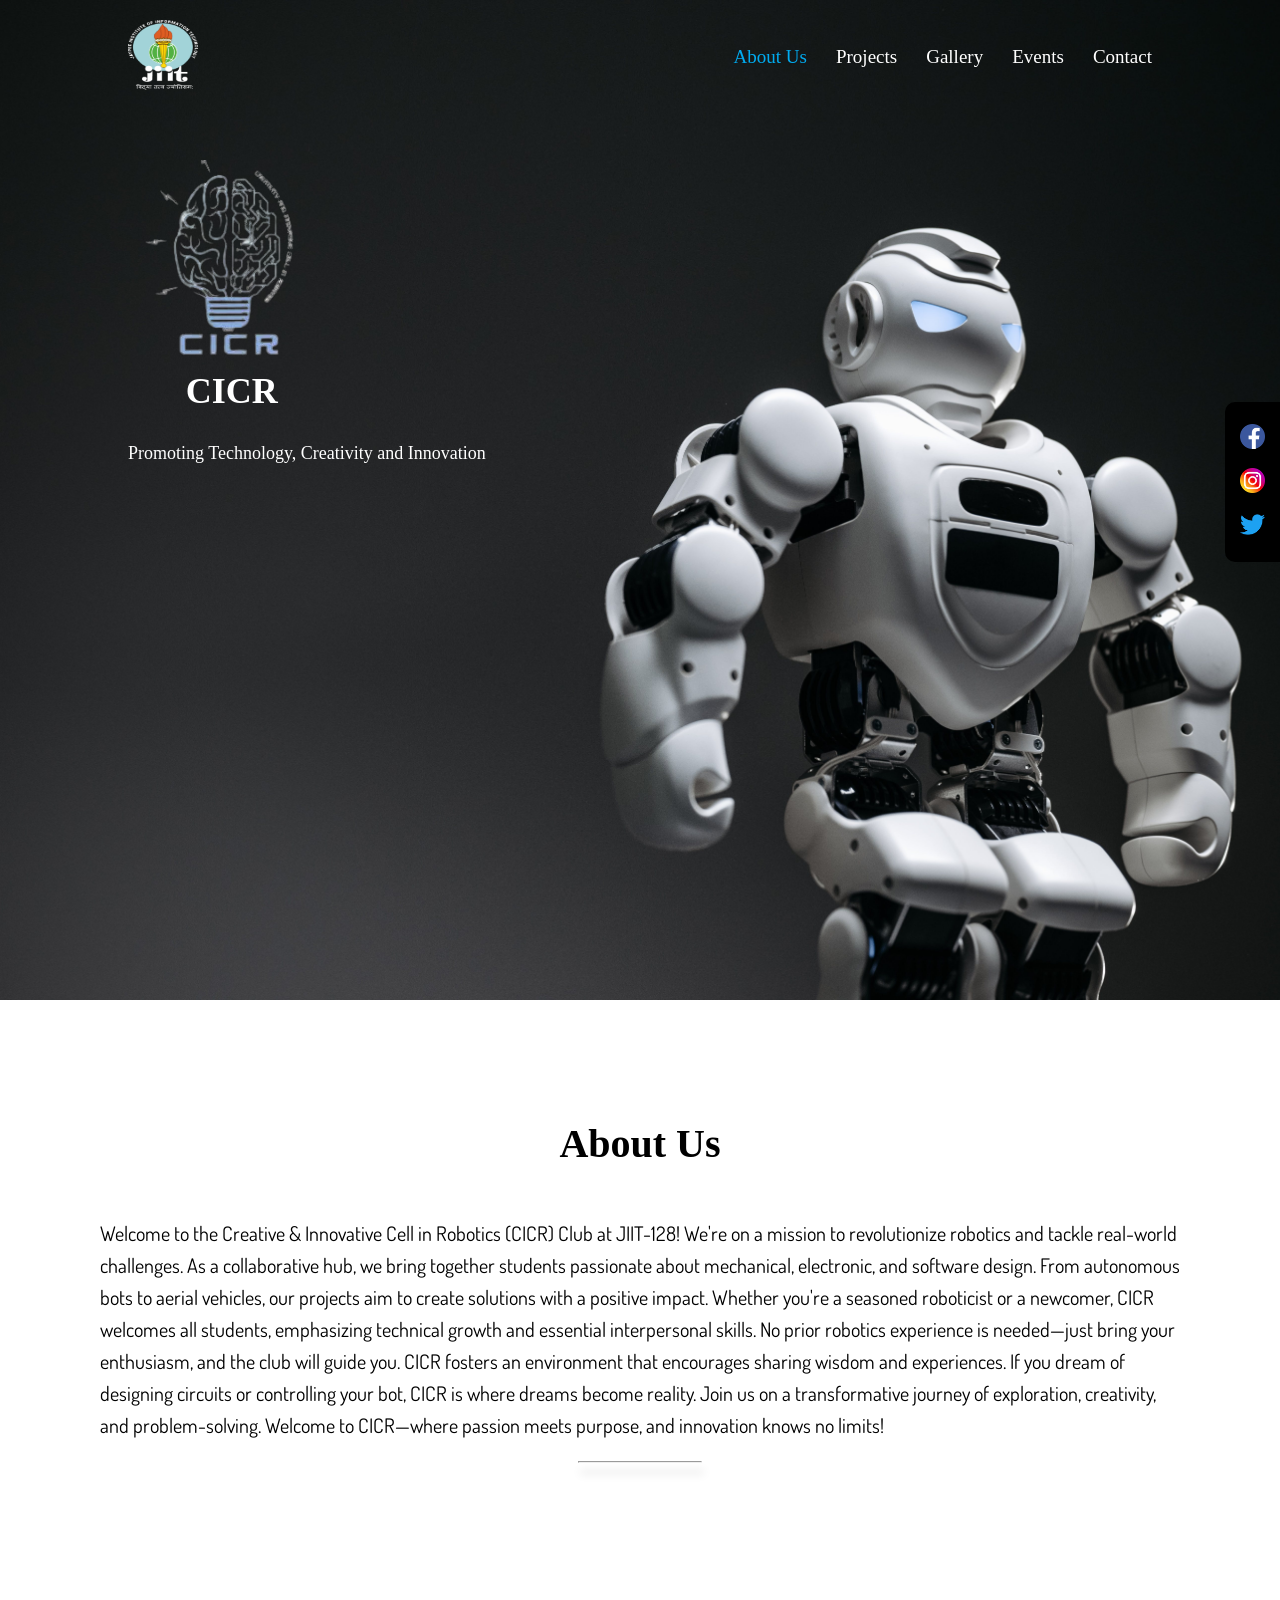
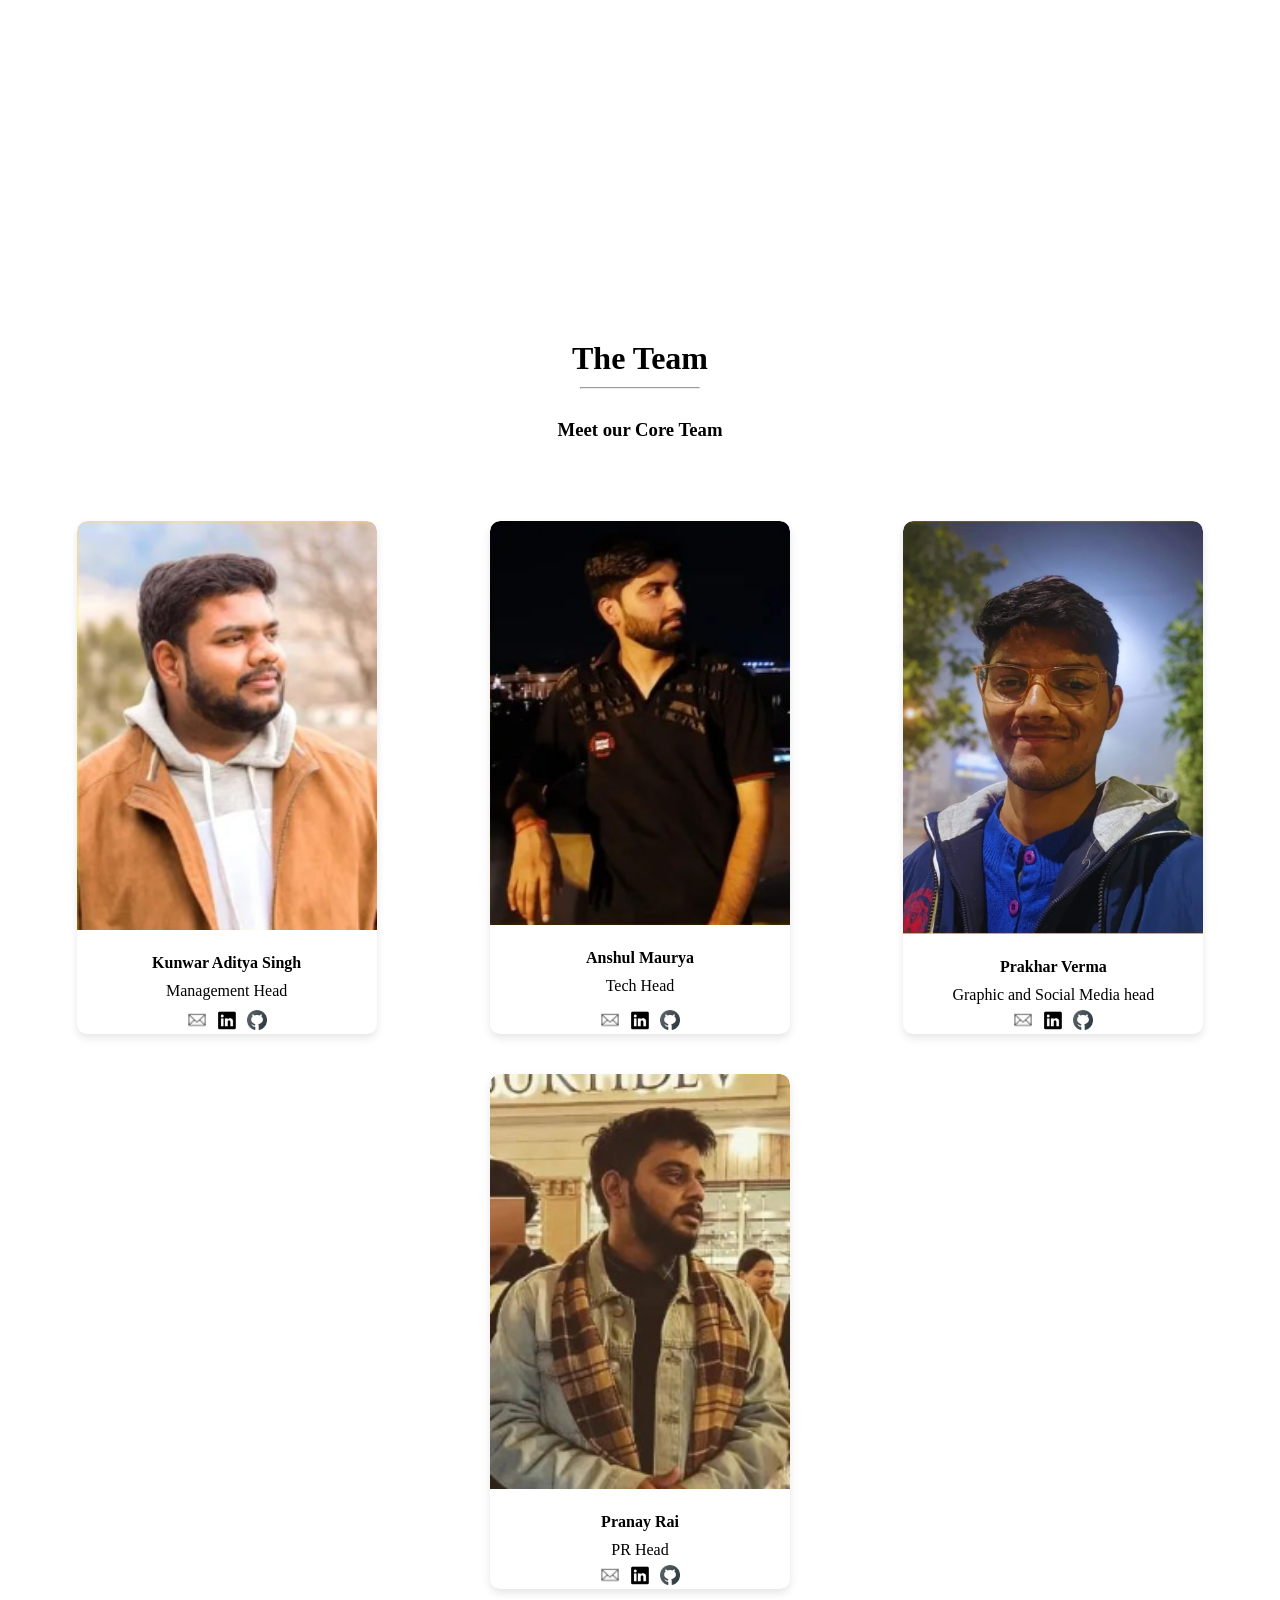
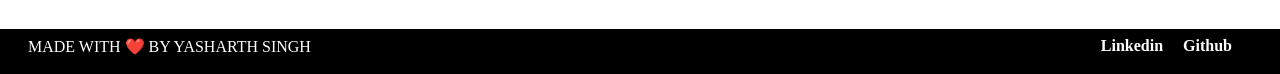
<file: homepage.html>
<!DOCTYPE html>
<html lang="en">
<head>
    <meta charset="UTF-8">
    <meta name="viewport" content="width=device-width, initial-scale=1.0">
    <title>CICR</title>
    <link rel="icon" href="./assests/CICR logo.png" type="icon">
    <link rel="stylesheet" href="./homepage.css">
    <link rel="stylesheet" href="https://fonts.googleapis.com/css2?family=Dosis:wght@300;400;500;600;700&display=swap">
    <link rel="stylesheet" href="https://fonts.googleapis.com/css2?family=Dosis:wght@300;400;500;600;700&family=Open+Sans:wght@300;400;600;700&display=swap">
</head>
<body>
    <div class="background-image-part">
        <header class="header" id="header">
            <a href="https://www.jiit.ac.in/" target="_blank"><img class="logo" src="./assests/JIIT Logo(White).png"></a>
            <nav class="navbar">
                <a href="javascript:void(0);" onclick="scrollToSection('About-us')" style="color: #00abf0;">About Us</a>
                <a href="./Redirects/projects.html" target="_blank">Projects</a>
                <a href="./Redirects/gallery.html" target="_blank">Gallery</a>
                <a href="./Redirects/alumni.html" target="_blank">Events</a>
                <a href="./Redirects/contact.html" target="_blank">Contact</a>
            </nav>
        </header>
        <script>
            function scrollToSection(sectionId) {
                var section = document.getElementById(sectionId);
                if (section) {
                    var offsetTop = section.offsetTop;
                    window.scrollTo({
                        top: offsetTop,
                        behavior: 'smooth'
                    });
                }
            }


            window.addEventListener("scroll", function () {
                var header = document.getElementById("header");
                var navbar = document.querySelector(".navbar");
                var aboutUsSection = document.querySelector("#about"); 
                var scrolled = window.scrollY > 0;
      
                header.classList.toggle("scrolled", scrolled);
                navbar.classList.toggle("scrolled", scrolled);
      
                var aboutUsSectionTop = aboutUsSection.offsetTop;
                var aboutUsSectionHeight = aboutUsSection.offsetHeight;
                var isPastAboutUs =
                  window.scrollY > aboutUsSectionTop + aboutUsSectionHeight;
      
                navbar.classList.toggle("past-about-us", isPastAboutUs);
                
                var isPastAboutUsText =
                  window.scrollY > aboutUsSectionTop;
      
                navbar.classList.toggle("past-about-us-text", isPastAboutUsText);
            });
        </script>
        <section class="home">
            <div class="logo-container">
                <img class="logo-cicr" src="./assests/CICR_logo-removebg-preview (1).png">
                <div class="logo-text">
                    <h1 style="padding: 0px 150px 0 0px";>CICR</h1>
                    <br>
                    <p >Promoting Technology, Creativity and Innovation</p>
                </div>
            </div>
        </section>
    </div>
    <!--
        About us will contain motto of CICR
    -->
    <div class="About-us" id="About-us">
        <h1 class="us">About Us</h1>
        <p class="motto">Welcome to the Creative & Innovative Cell in Robotics (CICR) Club at JIIT-128! We're on a mission to revolutionize robotics and tackle real-world challenges. As a collaborative hub, we bring together students passionate about mechanical, electronic, and software design. From autonomous bots to aerial vehicles, our projects aim to create solutions with a positive impact. Whether you're a seasoned roboticist or a newcomer, CICR welcomes all students, emphasizing technical growth and essential interpersonal skills. No prior robotics experience is needed—just bring your enthusiasm, and the club will guide you. CICR fosters an environment that encourages sharing wisdom and experiences. If you dream of designing circuits or controlling your bot, CICR is where dreams become reality. Join us on a transformative journey of exploration, creativity, and problem-solving. Welcome to CICR—where passion meets purpose, and innovation knows no limits!</p>
        <hr class="hm" width="10%">
    </div>
    
    <!--
        Core Members will be shown in Attractive way uisng(Currently thinking of possible ways)
    -->
    <div class="team">
        <h1 class="meet">The Team</h1>
        <hr class="ic">
        <h3 class="core">Meet our Core Team</h3>
    </div>
    <div class="core-members">

        <div class="team-card">
            <div class="member-image">
                <img src="./assests/KunwarAdityaSingh(Management Head).png" alt="Member 1">
            </div>
            <div class="member-info">
                <h4>Kunwar Aditya Singh</h4>
                <p>Management Head</p>
                <div class="social-links">
                    <a href="#" target="_blank"><img src="./assests/mail.png" style="height: 20px; width: 20px;"></a>
                    <a href="#" target="_blank"><img src="./assests/linkedin_logo.png" style="height: 20px; width: 20px;"></a>
                    <a href="#" target="_blank"><img src="./assests/github_icon.png" style="height: 20px; width: 20px;"></a>
                </div>
            </div>
        </div>
    
 
        <div class="team-card">
            <div class="member-image">
                <img src="./assests/AnshulMaurya(Tech head).png" alt="Member 1">
            </div>
            <div class="member-info">
                <h4>Anshul Maurya</h4>
                <p>Tech Head</p>
                <div class="social-links">
                    <a href="#" target="_blank"><img src="./assests/mail.png" style="height: 20px; width: 20px;"></a>
                    <a href="#" target="_blank"><img src="./assests/linkedin_logo.png" style="height: 20px; width: 20px;"></a>
                    <a href="#" target="_blank"><img src="./assests/github_icon.png" style="height: 20px; width: 20px;"></a>
                </div>
            </div>
        </div>
    

        <div class="team-card">
            <div class="member-image">
                <img src="./assests/PrakherVerma(Graphic and Social Media head).png" alt="Member 1">
            </div>
            <div class="member-info">
                <h4>Prakhar Verma</h4>
                <p>Graphic and Social Media head</p>
                <div class="social-links">
                    <a href="#" target="_blank"><img src="./assests/mail.png" style="height: 20px; width: 20px;"></a>
                    <a href="#" target="_blank"><img src="./assests/linkedin_logo.png" style="height: 20px; width: 20px;"></a>
                    <a href="#" target="_blank"><img src="./assests/github_icon.png" style="height: 20px; width: 20px;"></a>
                </div>
            </div>
        </div>
    

        <div class="team-card">
            <div class="member-image">
                <img src="./assests/PranayRai(PR head).png" alt="Member 1">
            </div>
            <div class="member-info">
                <h4>Pranay Rai</h4>
                <p>PR Head</p>
                <div class="social-links">
                    <a href="#" target="_blank"><img src="./assests/mail.png" style="height: 20px; width: 20px;"></a>
                    <a href="#" target="_blank"><img src="./assests/linkedin_logo.png" style="height: 20px; width: 20px;"></a>
                    <a href="#" target="_blank"><img src="./assests/github_icon.png" style="height: 20px; width: 20px;"></a>
                </div>
            </div>
        </div>
    </div>
    <footer class="footer">
        <div class="footer-content">
            <p class="made-by">MADE WITH ❤️ BY YASHARTH SINGH</p>
            <div class="link">
                <a href="https://www.linkedin.com/in/yasharth-singh-b2493b284/" target="_blank" class="social-link">Linkedin</a>
                <a href="https://github.com/yasharth-0910" target="_blank" class="social-link">Github</a>
            </div>
        </div>
    </footer>

    <div class="social-bar">
        <a href="https://www.facebook.com/cicr128/" target="_blank" class="social-icon"><img src="./assests/facebook_icon.png" style="height: 25px; width:25px" alt="Facebook"></a>
        <a href="https://www.instagram.com/cicr_jiit/?hl=en" target="_blank" class="social-icon"><img src="./assests/instagram_logo.png" style="height: 25px; width:25px" alt="Instagram"></a>
        <a href="https://twitter.com/cicr" target="_blank" class="social-icon"><img src="./assests/twitter_logo.png" style="height: 25px; width:25px" alt="Twitter"></a>
    </div>
    
        
</body>
</html>
</file>
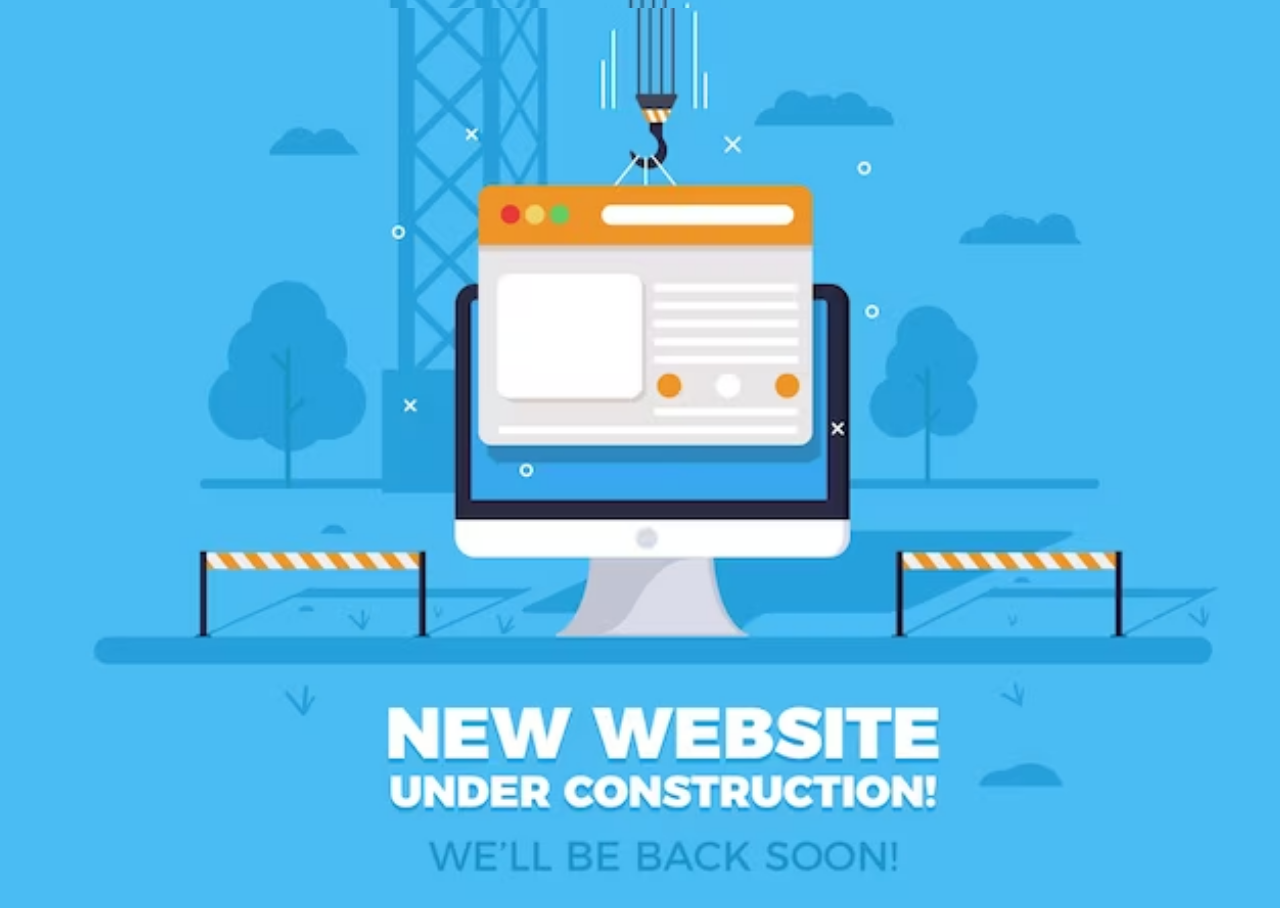
<file: Redirects/alumni.html>
<!DOCTYPE html>
<html lang="en">
<head>
    <meta charset="UTF-8">
    <meta name="viewport" content="width=device-width, initial-scale=1.0">
    <title>Alumni</title>
    <link rel="icon" href="../assests/CICR_logo-removebg-preview (1).png" type="icon">
    <link rel="stylesheet" href="./alumni.css">
    <link rel="stylesheet" href="https://fonts.googleapis.com/css2?family=Dosis:wght@300;400;500;600;700&display=swap">
</head>
<body>
</body>
</html>
</file>
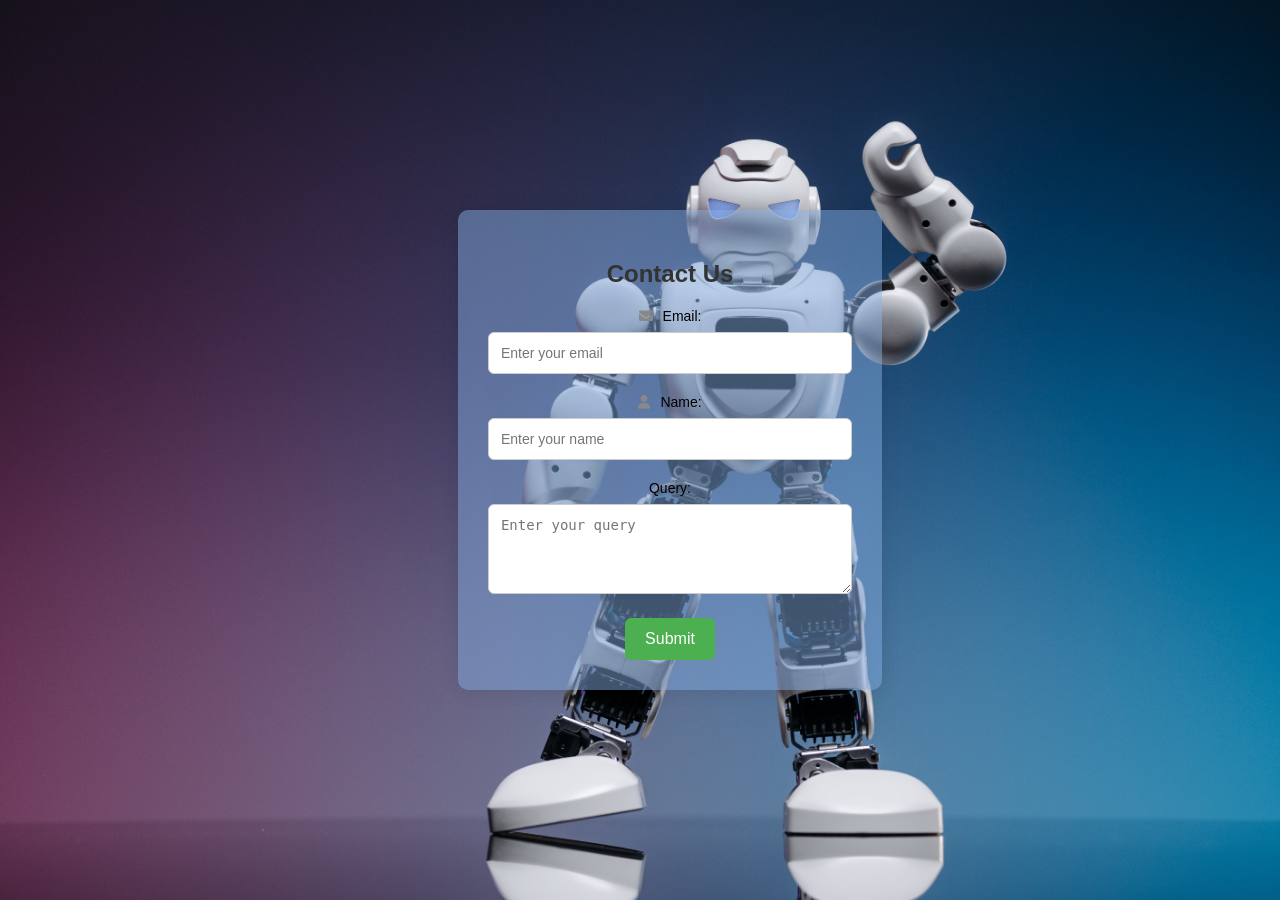
<file: Redirects/contact.html>
<!DOCTYPE html>
<html lang="en">
<head>
    <meta charset="UTF-8">
    <meta name="viewport" content="width=device-width, initial-scale=1.0">
    <title>Contact Form</title>
    <link rel="stylesheet" href="https://cdnjs.cloudflare.com/ajax/libs/font-awesome/6.0.0/css/all.min.css">
    <script src="./contact.js"></script>
    <link rel="stylesheet" href="./contact.css">
</head>
<body>
    <div class="box" id="contactBox">
        <form action="https://formspree.io/f/myyrgnpa" method="post">
            <h2>Contact Us</h2>

            <label for="email" style="color: black;"><i class="fas fa-envelope"></i>Email:</label>
            <input type="email" name="_replyto" required placeholder="Enter your email">

            <label for="name" style="color: black;"><i class="fas fa-user"></i>Name:</label>
            <input type="text" name="name" required placeholder="Enter your name">

            <label for="query" style="color: black;">Query:</label>
            <textarea name="query" rows="4" required placeholder="Enter your query"></textarea>

            <button type="submit">Submit</button>
        </form>
    </div>
</body>
</html>
</file>
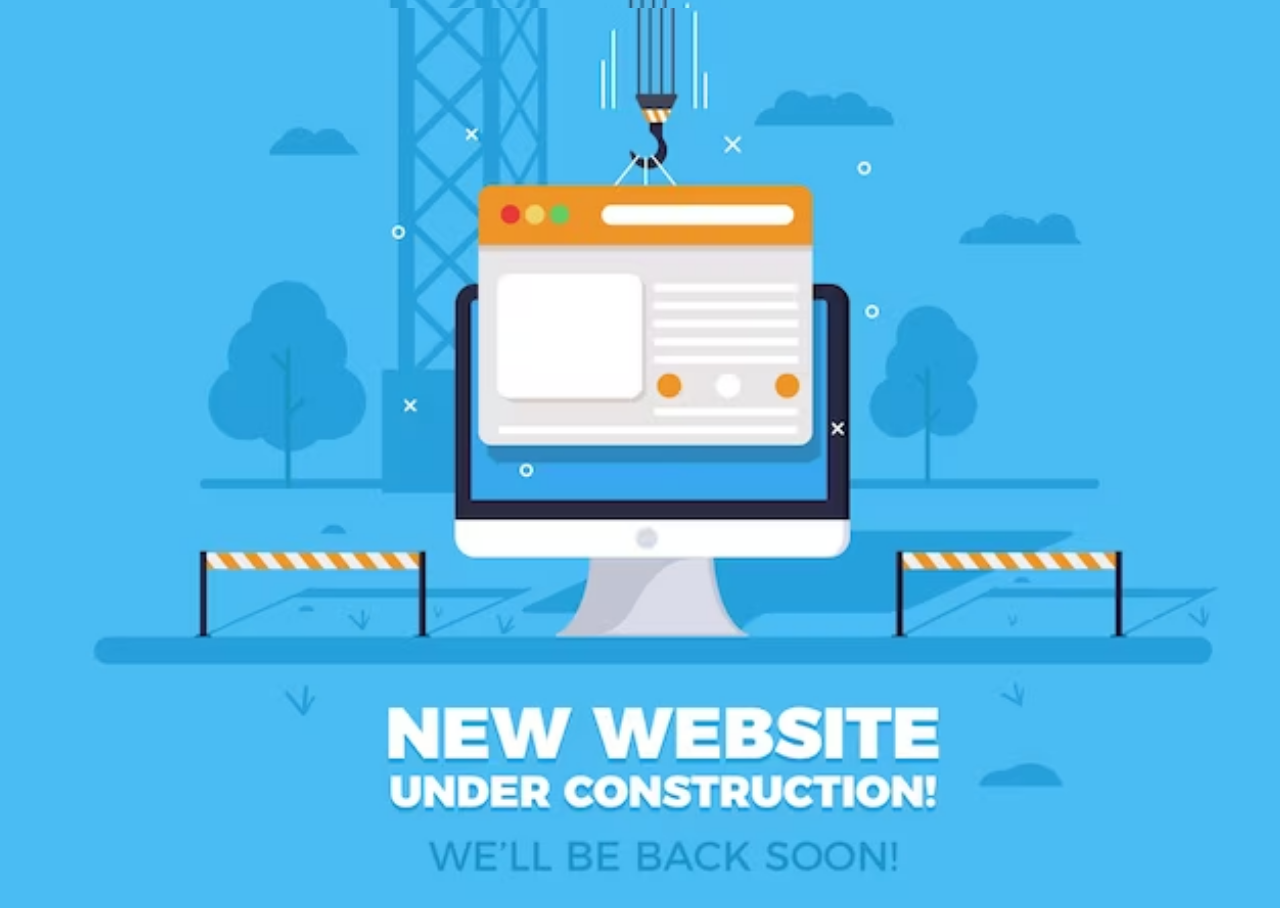
<file: Redirects/Events.html>
<!DOCTYPE html>
<html lang="en">
<head>
    <meta charset="UTF-8">
    <meta name="viewport" content="width=device-width, initial-scale=1.0">
    <title>Alumni</title>
    <link rel="icon" href="../assests/CICR_logo-removebg-preview (1).png" type="icon">
    <link rel="stylesheet" href="./Events.css">
    <link rel="stylesheet" href="https://fonts.googleapis.com/css2?family=Dosis:wght@300;400;500;600;700&display=swap">
</head>
<body>
</body>
</html>
</file>
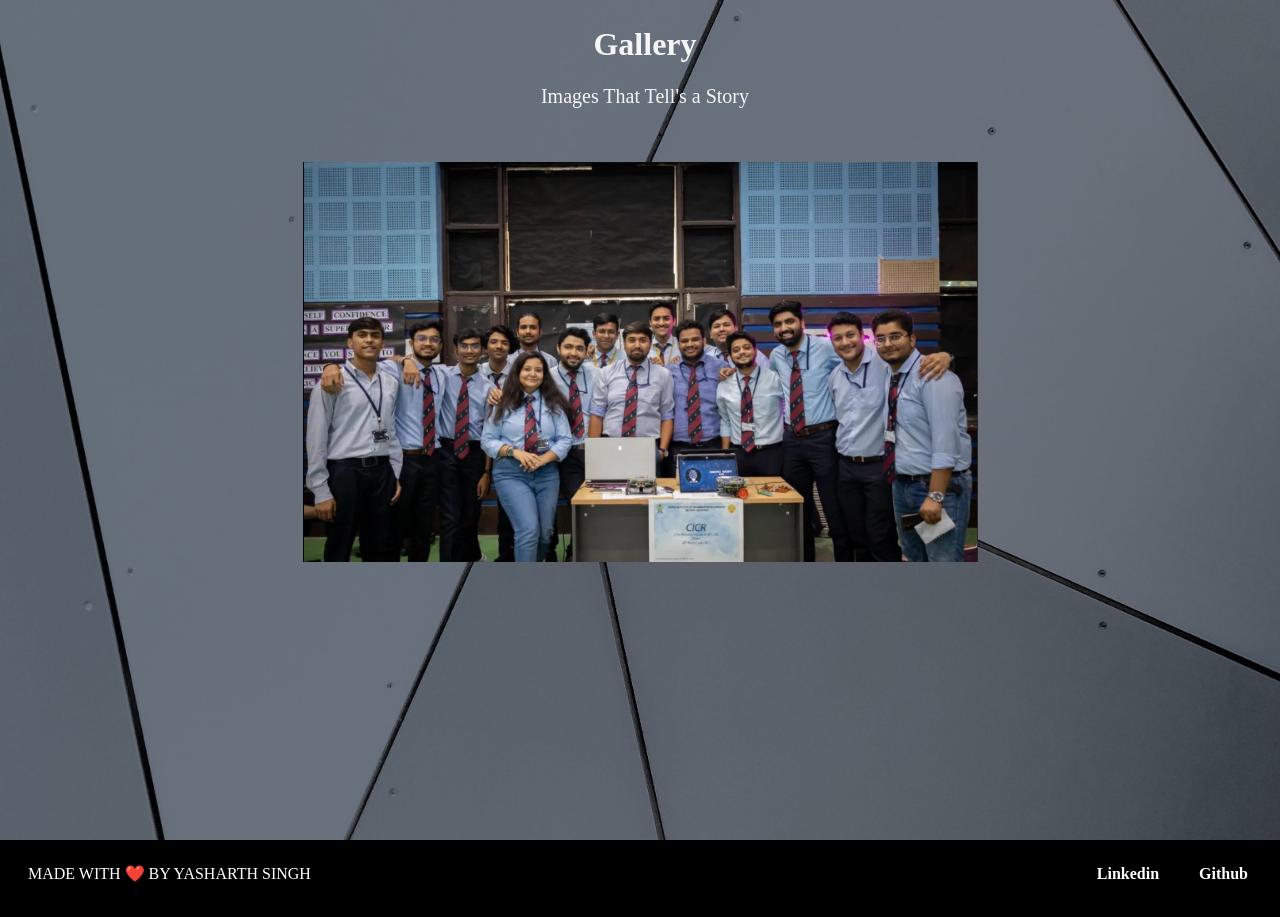
<file: Redirects/gallery.html>
<!DOCTYPE html>
<html lang="en">
<head>
    <meta charset="UTF-8">
    <meta name="viewport" content="width=device-width, initial-scale=1.0">
    <title>Gallery</title>
    <link rel="stylesheet" href="./gallery.css">
    <link rel="icon" href="../assests/CICR_logo-removebg-preview (1).png" type="icon">
    <link rel="stylesheet" href="https://fonts.googleapis.com/css2?family=Dosis:wght@300;400;500;600;700&display=swap">
    <link rel="stylesheet" href="https://fonts.googleapis.com/css2?family=Dosis:wght@300;400;500;600;700&family=Open+Sans:wght@300;400;600;700&display=swap">
</head>
<body>
    
    <div class="entire">
        <div class="gal">
            <h1>Gallery</h1>
            <p style="font-size: 20PX;">Images That Tell's a Story</p>
        </div>
        <section class="container">
            <div class="slider-wrapper">
                <div class="slider">
                    <img id="slide-1" src="../assests/main-image-1.png">
                    <img id="slide-2" src="../assests/main-image-2.png">
                    <img id="slide-3" src="../assests/main-image-3.png">
                    <img id="slide-4" src="../assests/main-image-4.png">
                    <img id="slide-5" src="../assests/main-image-5.png">
                </div>
                <div class="slider-nav">
                    <a href="#slide-1"></a>
                    <a href="#slide-2"></a>
                    <a href="#slide-3"></a>
                    <a href="#slide-4"></a>
                    <a href="#slide-5"></a>
                </div>
            </div>
        </section>
    </div>

    <script src="./gallery.js"></script>
    <footer class="footer">
        <div class="footer-content">
            <p class="made-by">MADE WITH ❤️ BY YASHARTH SINGH</p>
            <div class="social-links">
                <a href="https://www.linkedin.com/in/yasharth-singh-b2493b284/" target="_blank" class="social-link">Linkedin</a>
                <a href="https://github.com/yasharth-0910" target="_blank" class="social-link">Github</a>
            </div>
        </div>
    </footer>
</body>
</html>
</file>
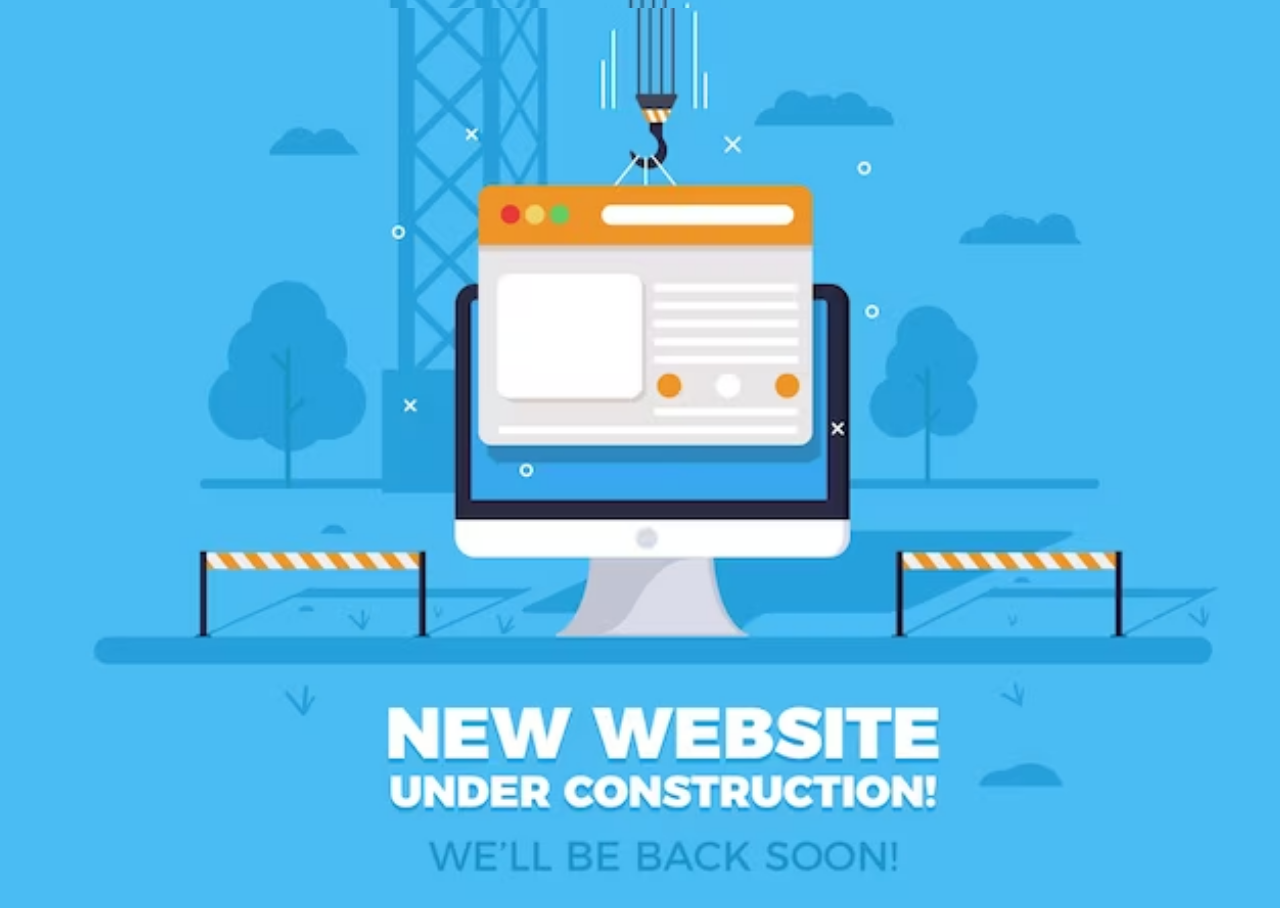
<file: Redirects/projects.html>
<!DOCTYPE html>
<html lang="en">
<head>
    <meta charset="UTF-8">
    <meta name="viewport" content="width=device-width, initial-scale=1.0">
    <title>Projects</title>
    <link rel="icon" href="../assests/CICR_logo-removebg-preview (1).png" type="icon">
    <link rel="stylesheet" href="./projects.css">
    <link rel="stylesheet" href="https://fonts.googleapis.com/css2?family=Dosis:wght@300;400;500;600;700&display=swap">
</head>
<body>
</body>
</html>
</file>
<file: homepage.css>
* {
    margin: 0;
    padding: 0;
    box-sizing: border-box;
}
.background-image-part {
    background-image: url('./assests/robot.jpg');
    background-size: cover;
    background-position: center center ;
    background-repeat: no-repeat;
    height: 100vh; 
    width: 100%;
    overflow: hidden;
    height: calc(100vh + 100px);
}

body {
    
    font-family: 'Times New Roman', Times, serif;
    margin: 0;
    overflow: auto; 
}


.header {
    position: fixed;
    top: 0;
    left: 0;
    padding: 20px 10%;
    background-color: transparent;
    width: 100%;
    display: flex;
    justify-content: space-between;
    align-items: center;
    z-index: 100;
    transition: background-color 1.5s; 
}

.navbar > a {
    color: white;
    text-decoration: none;
    font-weight: 500;
    margin-left: 25px;
    font-size: 19px;
    transition: .4s;
}

.navbar a:hover {
    color: #00abf0;
}

.logo-container {
    display: flex;
    flex-direction: column;
    align-items: center;
    margin-top: 150px;
}

.logo {
    height: 70px;
    width: 70px;
}



.header {
    position: fixed;
    top: 0;
    left: 0;
    width: 100%;
    display: flex;
    justify-content: space-between;
    align-items: center;
    z-index: 100;
    background: transparent;
    transition: background-color 1.5s; 
}

.navbar {
    background: rgba(8, 27, 41, 0.7);

}

.home {
    padding: 80px 10%; 
    color: white; 
}

.logo-cicr {
    height: 100px; 
}

/* ... (previous styles) */

.logo-container {
    display: flex;
    flex-direction: column;
    align-items: flex-start; /* Align items to the left */
    margin-top: 80px;
}

.home {
    padding: 80px 10%;
    color: white;
    text-align: left; /* Align text to the left */
}

/* ... (remaining styles) */

.header.scrolled {
    background-color: black;
}


.logo-text {
    text-align: center;
    margin-top: 10px;
}

.logo-text h1 {
    font-size: 36px; 
    margin-bottom: 10px; 
}

.logo-text p {
    font-size: 18px;
    line-height: 1.5;
}
.navbar{
    background-color: transparent;
}

.motto {
    font-family: 'dosis';
    padding: 0px 80px 0 80px;
    font-size: 20px; /* Adjust the font size as needed */
    line-height: 1.6; /* Adjust the line height to control the spacing between lines */
}


.About-us {
    padding: 20px;
    box-sizing: border-box;
    position: relative;
    height: 100vh;
    overflow: hidden;

}

.us {
    text-align: center;
    margin-bottom: 20px;
    color: black;
    font-size: 40px;
    padding-top: 100px;
    padding-left: 20px;
    padding-right: 20px;
    padding-bottom: 30px;
}

.hm {
    width: 10%; 
    margin: 20px auto;
    height: 2px;
    background-color: black;
    box-shadow: 2px 10px 10px rgba(22, 22, 22, 0.2);
}

.team{
    text-align: center;
    justify-content: center;
    padding: 30px;
    margin: 10px;
    font: 'Dosis';
}

.core{
    padding-top: 20px;
}
.ic{
    width: 10%;
    margin: 10px auto;
    height: 2px;
}

.logo-cicr{
    height: 200px;
}

.footer {
    padding: 0.5rem;
    text-align: center;
    position: relative;
    bottom: 0;
    width: 100%;
    z-index: 2; 
    background-color: black;
    color: white;
}
.footer-content {
    display: flex;
    justify-content: space-between;
    align-items: center;
    padding: 0 20px 10px 20px;
}


.social-links {
    display: flex;
}

.social-link {
    color: white;
    text-decoration: none;
    margin-right: 20px;
    font-weight: bold;
}


.made-by {
    color: white;
}
.social-links {
    display: flex;
}

.social-link {
    color: white;
    text-decoration: none;
    margin-right: 20px;
    font-weight: bold;
    display: flex;
    transition: transform 0.2s ease-in-out;
}

.social-link:hover {
    text-decoration: none;
    color: #00abf0; 
    transform: translateY(-3px); 
}

.made-by {
    color: white;
}


.social-bar {
    position: fixed;
    top: 50%;
    transform: translateY(-30%);
    right: 0;
    height: 160px;
    display: flex;
    flex-direction: column;
    justify-content: center;
    background-color: black;
    padding: 15px;
    z-index: 3;
    border-radius: 10px 0  0 10px;
}

.social-icon {
    margin-bottom: 15px; 
    text-decoration: none;
}

.social-icon img {
    width: 20px; 
}

.social-icon {

    text-decoration: none;
    transition: transform 0.2s ease-in-out; 
    transform: translateY(0);
}

.social-icon:hover {
    
    transform: translateY(-5px); 
}

.core-members {
    display: flex;
    flex-wrap: wrap;
    justify-content: space-around;
    padding: 20px;
}

.team-card {
    width: 300px;
    margin: 20px;
    background-color: white;
    border-radius: 10px;
    box-shadow: 0 4px 8px rgba(0, 0, 0, 0.1);
    overflow: hidden;
    transition: transform 0.2s ease-in-out;
    text-align: center;
}

.team-card:hover {
    transform: translateY(-5px);
}

.member-image img {
    width: 100%;
    height: auto;
    border-top-left-radius: 10px;
    border-top-right-radius: 10px;
}

.member-info {
    padding: 20px;
}

.member-info h4 {
    margin-bottom: 10px;
}

.social-links a {
    display: block;
    margin-bottom: 5px;
    text-decoration: none;
    color: #00abf0;
    transition: color 0.2s ease-in-out;
    
}

.social-links a:hover {
    color: #007bb5;
}



.member-info h2 {
    margin: 5px 0;
}

.member-info p {
    margin: 0;
}

.social-links {
    display: flex;
    margin-top: 10px;
}

.social-links a {
    margin: 0 5px;
    text-decoration: none;
}

.social-links img {
    width: 25px; /* Adjust the size as needed */
    height: 25px; /* Adjust the size as needed */
}
.team-card {
    /* ... (existing styles) */
    position: relative;
}

.social-links {
    position: absolute;
    bottom: 0;
    left: 50%;
    transform: translateX(-50%);
}

.social-links a {
    display: block;
    margin-bottom: 5px;
    text-decoration: none;
    color: #00abf0;
    transition: color 0.2s ease-in-out;
}

.social-links a:hover {
    color: #007bb5;
}

.team-card {
    width: 300px;
    margin: 20px;
    background-color: white;
    border-radius: 10px;
    box-shadow: 0 4px 8px rgba(0, 0, 0, 0.1);
    overflow: hidden;
    transition: transform 0.2s ease-in-out;
    text-align: center;
}

.team-card:hover {
    transform: translateY(-5px);
}

.member-image img {
    width: 100%;
    height: auto;
    border-top-left-radius: 10px;
    border-top-right-radius: 10px;
}

.member-info {
    padding: 20px;
}

.member-info h4 {
    margin-bottom: 10px;
}

.member-info p {
    margin-bottom: 10px; /* Add margin to create space */
}

.social-links {
    display: flex;
    justify-content: center; /* Center the social links */
    margin-top: 10px;
}

.social-links a {
    display: inline-block; /* Display the links in a row */
    margin: 0 5px;
    text-decoration: none;
    color: #00abf0;
    transition: color 0.2s ease-in-out;
}

.social-links a:hover {
    color: #007bb5;
}

.link{
    display: flex;

}

.social-bar{
    padding-bottom: 0;
}
</file>
<file: Redirects/alumni.css>
*{
    background-image: url(../assests/underconstruction.jpg);
    background-size: cover;
    background-position: center center ;
    background-repeat: no-repeat;
    height: 100vh; 
    width: 100%;
}
</file>
<file: Redirects/contact.css>
body {
    font-family: 'Arial', sans-serif;
    background-color: #f9f9f9;
    background-image: url('../assests/rob.jpg');
    background-size: cover;
    background-position: center;
    margin: 0;
    padding: 0;
    display: flex;
    justify-content: center;
    align-items: center;
    height: 100vh;
}

form {
    background-color: rgba(129, 169, 221, 0.489); /* Set the alpha value as needed */
    padding: 30px;
    border-radius: 10px;
    box-shadow: 0 0 20px rgba(0, 0, 0, 0.1);
    max-width: 400px;
    width: 100%;
    text-align: center;
    opacity: 0;
    animation: fadeIn 1s forwards;
    transition: background-color 0.3s; /* Add transition for a smooth effect */
}

form:hover {
    background-color: rgba(129, 169, 221, 0.8); /* Adjust the alpha value for the hover state */
}

@keyframes fadeIn {
    from {
        opacity: 0;
        transform: translateY(-20px);
    }
    to {
        opacity: 1;
        transform: translateY(0);
    }
}

/* Rest of your styles remain unchanged */
h2 {
    color: #333;
    font-size: 24px;
    margin-bottom: 20px;
}

label {
    display: block;
    margin-bottom: 8px;
    color: #555;
    font-size: 14px;
}

input, textarea {
    width: 100%;
    padding: 12px;
    margin-bottom: 20px;
    box-sizing: border-box;
    border: 1px solid #ccc;
    border-radius: 6px;
    font-size: 14px;
    transition: border-color 0.3s;
}

input:focus, textarea:focus {
    border-color: #4CAF50;
}

button {
    background-color: #4CAF50;
    color: white;
    padding: 12px 20px;
    border: none;
    cursor: pointer;
    border-radius: 6px;
    font-size: 16px;
    transition: background-color 0.3s;
}

button:hover {
    background-color: #45a049;
}

.fa-envelope, .fa-user {
    margin-right: 10px;
    color: #888;
}
</file>
<file: Redirects/Events.css>
*{
    background-image: url(../assests/underconstruction.jpg);
    background-size: cover;
    background-position: center center ;
    background-repeat: no-repeat;
    height: 100vh; 
    width: 100%;
}
</file>
<file: Redirects/gallery.css>
.entire{
    background-image: url(../assests/geo.jpg);
    background-size: cover;
    background-position:  center ;
    background-repeat: no-repeat;
    width: 100%;
}

body {
    margin: 0;
    overflow: hidden;
}

.gal {
    justify-content: center;
    text-align: center;
    font-family: 'Times New Roman', Times, serif;
    padding: 5px;
    height: 120px;
    width: 100%;
    margin: 0;
    color: whitesmoke;
}

.container {
    padding: 2rem;
}

.slider {
    position: relative;
    height: 400px;
}

.slider img {
    display: none;
    width: auto;
    height: 100%;
    max-width: 75%;
    margin: 0 auto;
    opacity: 0;
    transition: opacity 0.5s ease;
}


.slider img.active {
    display: block;
    opacity: 1;
}

.slider-nav {
    display: flex;
    justify-content: center;
    position: absolute;
    bottom: 1.25rem;
    width: 100%;
    z-index: 1;
}

.slider-nav a {
    width: 0.5rem;
    height: 0.5rem;
    border-radius: 50%;
    background-color: #fff;
    opacity: 0.75;
    transition: opacity ease 250ms;
    margin-right: 5px;
}

.slider-nav a:last-child {
    margin-right: 0;
}

.entire {
    height: calc(100vh - 60px);
    overflow: hidden;
}

.footer {
    padding: 0.5rem;
    text-align: center;
    position: relative;
    bottom: 0;
    width: 100%;
    z-index: 2; 
    background-color: black;
    color: white;
}
.footer-content {
    display: flex;
    justify-content: space-between;
    align-items: center;
    padding: 0 20px 10px 20px;
}

.social-links {
    display: flex;
}

.social-link {
    color: white;
    text-decoration: none;
    margin-right: 20px;
    font-weight: bold;
}


.made-by {
    color: white;
}
.social-links {
    display: flex;
}

.social-link {
    color: white;
    text-decoration: none;
    margin-left: 20px;
    font-weight: bold;
    transition: transform 0.2s ease-in-out;
}

.social-link:hover {
    text-decoration: none;
    color: #00abf0; 
    transform: translateY(-3px); 
}

.made-by {
    color: white;
}
</file>
<file: Redirects/projects.css>
*{
    background-image: url(../assests/underconstruction.jpg);
    background-size: cover;
    background-position: center center ;
    background-repeat: no-repeat;
    height: 100vh; 
    width: 100%;
}
</file>
